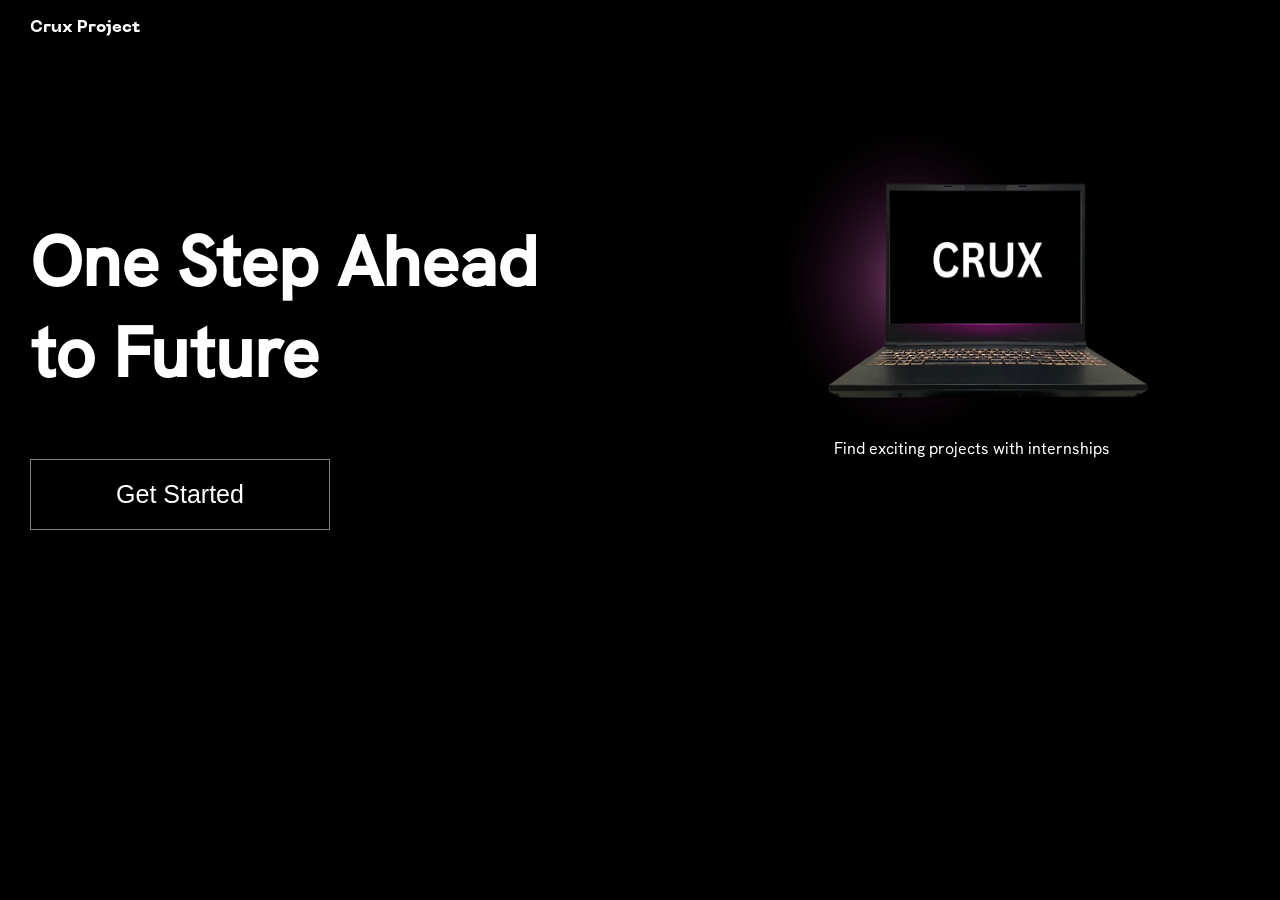
<file: Proton-Screening-Test-main/client/index.html>
<!DOCTYPE html>
<html lang="en">
<head>
    <meta charset="UTF-8">
    <meta name="viewport" content="width=device-width, initial-scale=1.0">
    <title>Sign-In Sign Up Page</title>
    <link rel="stylesheet" href="styles.css">
</head>
<body>
    <div class="header">
        <header>
            <a href="#">Crux Project</a>
        </header>
    </div>

    <div class="main">
        <main>
            <h1>One Step Ahead <br>to Future</h1>

          
        </main>
      

        <div class="box">
           <img src="23.png" alt="">
        </div>
       
    </div>
    <p id="para">Find exciting projects with internships </p>
    <a href="sign.html"> <button type="button" id="btn">Get Started</button></a>
</body>






</script>
</html>
</file>
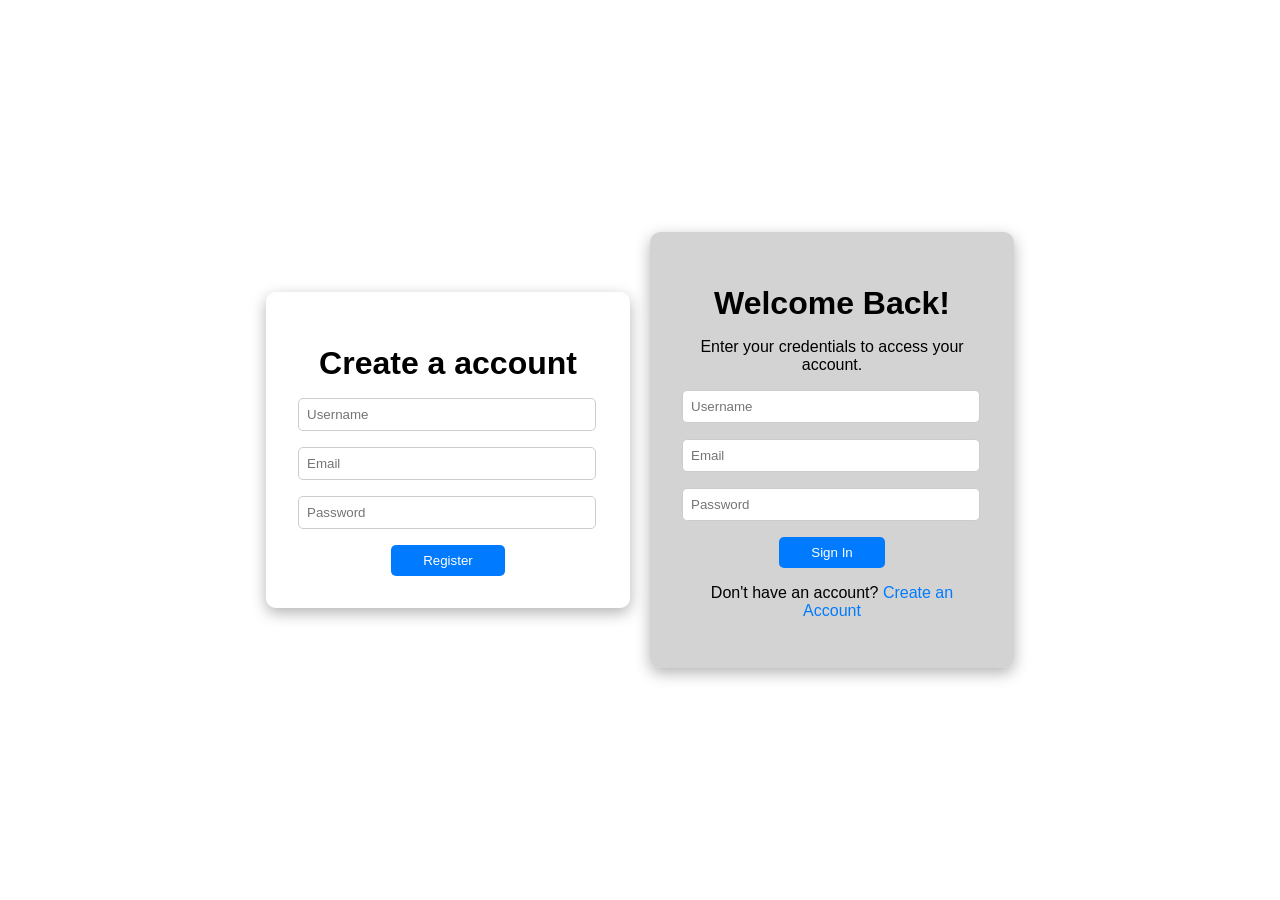
<file: Proton-Screening-Test-main/client/sign.html>
<!DOCTYPE html>
<html lang="en">
<head>
    <meta charset="UTF-8">
    <meta name="viewport" content="width=device-width, initial-scale=1.0">
    <title>Interactive Sign In/Sign Up</title>
    <link rel="stylesheet" href="style.css">
</head>
<body>
    <div class="container">
        <div class="form-container">
            <h1 id="form-title">Create a account</h1>
            <form id="signin-form">
                <input type="text" placeholder="Username" required>
                <input type="email" placeholder="Email" required>
                <input type="password" placeholder="Password" required>
                <button type="submit">Register</button>
             
            </form>
        </div>
    </div>
    <div class="container1">
        <div class="form-container">
            <h1 id="form-title1">Welcome Back!</h1>
            <p>Enter your credentials to access your account.</p>
            <form id="signin-form1">

                <input type="text" placeholder="Username" required>
                <input type="email" placeholder="Email" required>
                <input type="password" placeholder="Password" required>
                <button type="submit">Sign In</button>
                <p>Don't have an account? <a href="#" id="signup-link1">Create an Account</a></p>
            </form>
        </div>
    </div>
    <script src="script.js"></script>
</body>
</html>
</file>
<file: Proton-Screening-Test-main/client/styles.css>
* {
    margin: 0;
    padding: 0;
}

@font-face {
    font-family: nue;
    src: url(Nue/NeueMachina-Regular.otf);
}

@font-face {
    font-family: nuebold;
    src: url(Nue/NeueMachina-Ultrabold.otf);
}

@font-face {
    font-family: HKMed;
    src: url(HKGrotesk_3001/OTF/HKGrotesk-Medium.otf);
}

@font-face {
    font-family: HKRegular;
    src: url(HKGrotesk_3001/OTF/HKGrotesk-Regular.otf);
}

body {
    background-color: #000000;
}

.header {
    margin-top: 20px;
    margin-left: 30px;
    font-family: nuebold;
    
}

.header a {
    text-decoration: none;
    color: white;
}

.main {
    display: flex;
    margin-top: 90px;
    align-items: flex-start;
    flex-wrap: wrap;
}



.main h1 {
    font-family: HKMed;
    color: white;
    margin-left: 30px;
    font-size: 70px;
    display: inline-block;
    margin-top: 90px;
    
   
}

.main .box {
    margin-left: 250px;
    position: relative;
    top: 20px;
   
}

.box{
    height: 250px;
}

#para {
    color: white;
    text-align: right;
    margin-right: 170px;
  
    margin-top: 40px; 
    font-family: HKRegular;
}


.box img{
    width: 400px;
    height: 600px;
    display: inline;
    position: relative;
    bottom: 200px;
}


#btn{
    background-color: transparent;
    border: 1px solid gray;
    padding: 20px;
    color:white;
    width: 300px;
    text-align: center;
    font-size: 25px;
    margin-left: 30px;
}

#btn:hover{
    background-color: grey;
}
</file>
<file: Proton-Screening-Test-main/client/style.css>
/* Reset some default styles */
body, html {
    margin: 0;
    padding: 0;
    width: 100%;
    height: 100%;
    font-family: Arial, sans-serif;
    display: flex;
    justify-content: center;
    align-items: center;
}

/* Container styling */
.container, .container1 {
    width: 300px;
    padding: 2rem;
    border-radius: 10px;
    box-shadow: 0 5px 15px rgba(0, 0, 0, 0.3);
    text-align: center;
    transition: transform 0.3s ease;
}

.container {
    background-color: rgba(255, 255, 255, 0.8);
    margin-right: 20px;
}

.container1 {
    background-color: rgba(200, 200, 200, 0.8);
}

h1 {
    margin-bottom: 1rem;
}

input {
    display: block;
    width: calc(100% - 20px);
    padding: 0.5rem;
    margin-bottom: 1rem;
    border: 1px solid #ccc;
    border-radius: 5px;
}

button {
    padding: 0.5rem 2rem;
    background-color: #007bff;
    color: white;
    border: none;
    border-radius: 5px;
    cursor: pointer;
    transition: background-color 0.3s;
}

button:hover {
    background-color: #0056b3;
}

p {
    margin-top: 1rem;
}

a {
    color: #007bff;
    text-decoration: none;
    cursor: pointer;
    transition: color 0.3s;
}

a:hover {
    color: #0056b3;
}

/* Animation */
@keyframes shake {
    0% { transform: translateX(0); }
    10%, 90% { transform: translateX(-5px); }
    20%, 80% { transform: translateX(5px); }
    30%, 50%, 70% { transform: translateX(-5px); }
    40%, 60% { transform: translateX(5px); }
    100% { transform: translateX(0); }
}

.shake {
    animation: shake 0.6s;
}
</file>
